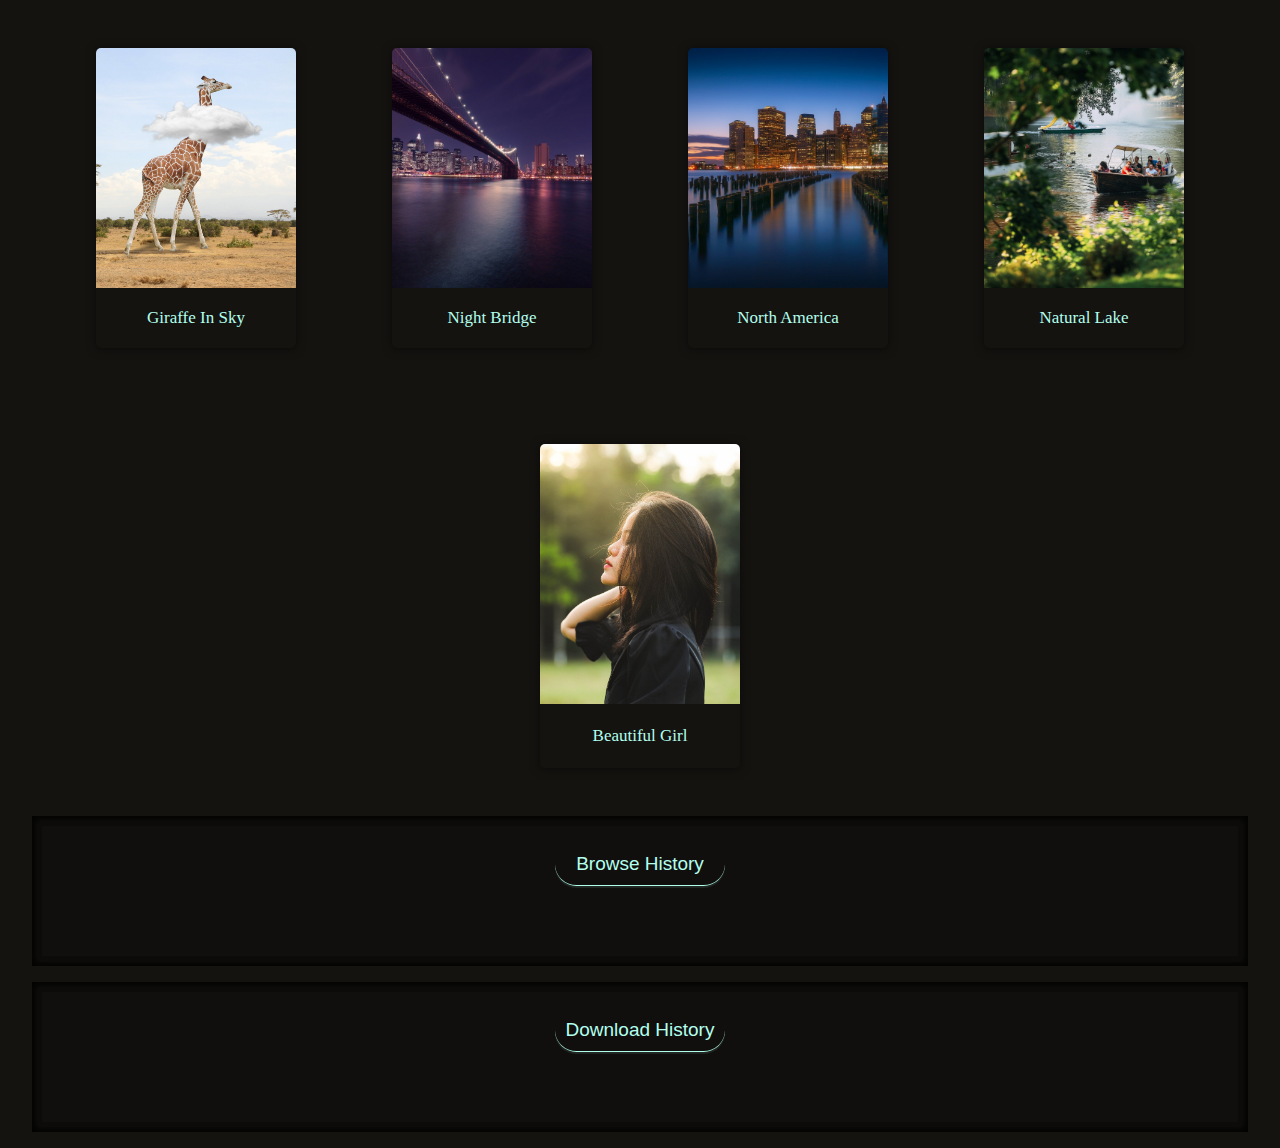
<file: Project1/index.html>
<!DOCTYPE html>
<html lang="en">
  <head>
    <meta charset="UTF-8" />
    <meta name="viewport" content="width=device-width, initial-scale=1.0" />
    <link rel="stylesheet" href="style.css" />
    <title>Project XOX</title>
  </head>

  <body>
    <div class="wrapper">
      <div class="images-wrapper"></div>
      <!-- The Modal -->
      <div class="image-modal" class="modal">
        <!-- Modal content -->
        <div class="modal-content">
          <img class="zoomed-image" src="1.jpg" alt="" />
          <a class="download-btn" download>Download</a>
        </div>
      </div>
      <!-- Browse History-->
      <div class="browse-history">
        <div class="browse-title">
          <a>Browse History</a>
        </div>

        <div class="browse-wrapper"></div>
      </div>
      <!-- Download History-->
      <div class="download-history">
        <div class="download-title">
          <a>Download History</a>
        </div>

        <div class="download-wrapper"></div>
      </div>
    </div>
    <script src="app.js"></script>
  </body>
</html>
</file>
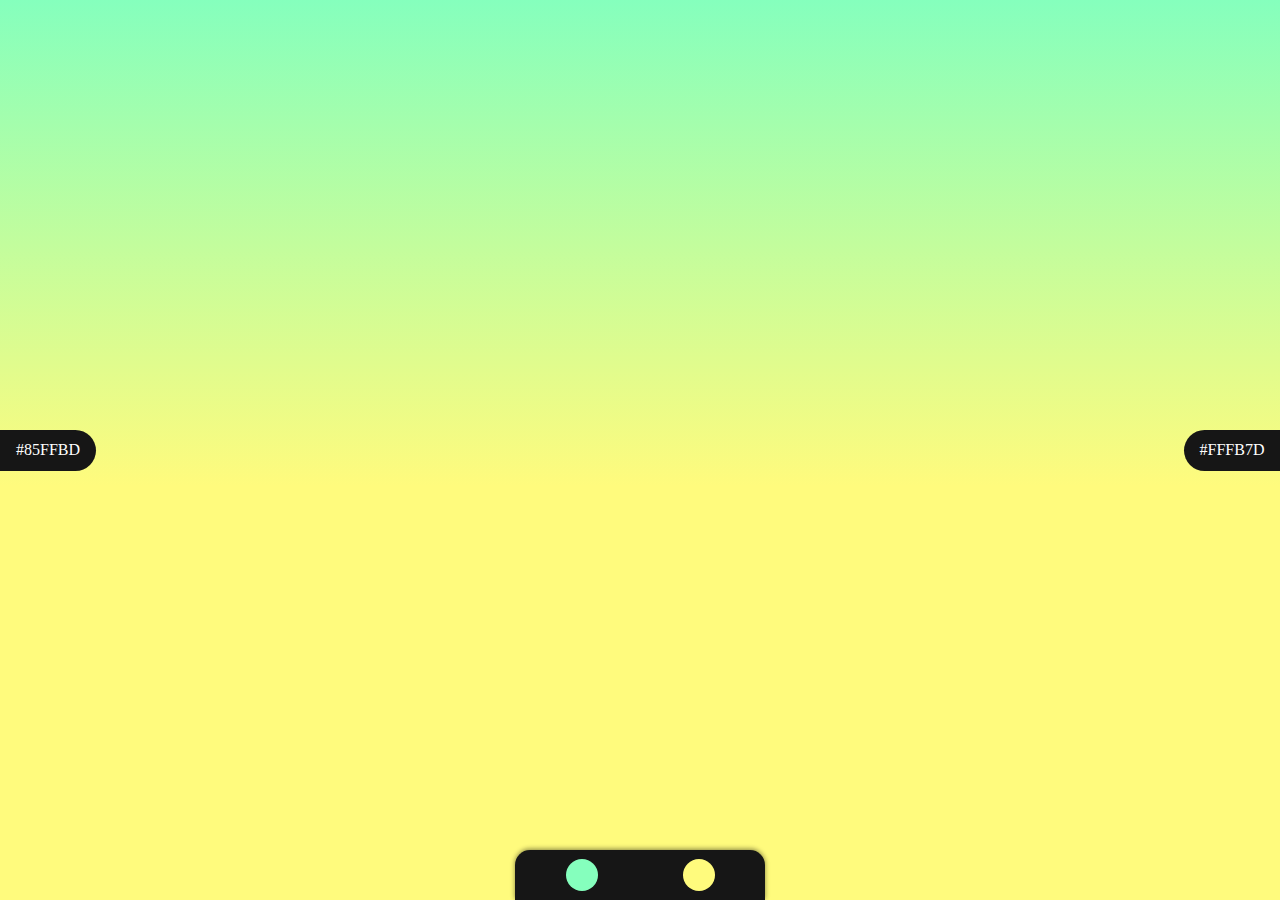
<file: Project2/index.html>
<!DOCTYPE html>
<html lang="en">
<head>
    <meta charset="UTF-8">
    <meta name="viewport" content="width=device-width, initial-scale=1.0">
    <link rel="stylesheet" href="style.css">
    <title>Document</title>
</head>
<body>
    <div class="wrapper">
        <div class="color_names">
            <a class="color_name1">#85FFBD</a>
            <a class="color_name2">#FFFB7D</a>
        </div>
        <div class="color-picker-div">
            <input type="color" id="1st_color" class="color" value="#85FFBD"> 
            <input type="color" id="2nd_color" class="color" value="#FFFB7D">
        </div>
    </div>
    <script src="app.js"></script>
</body>
</html>
</file>
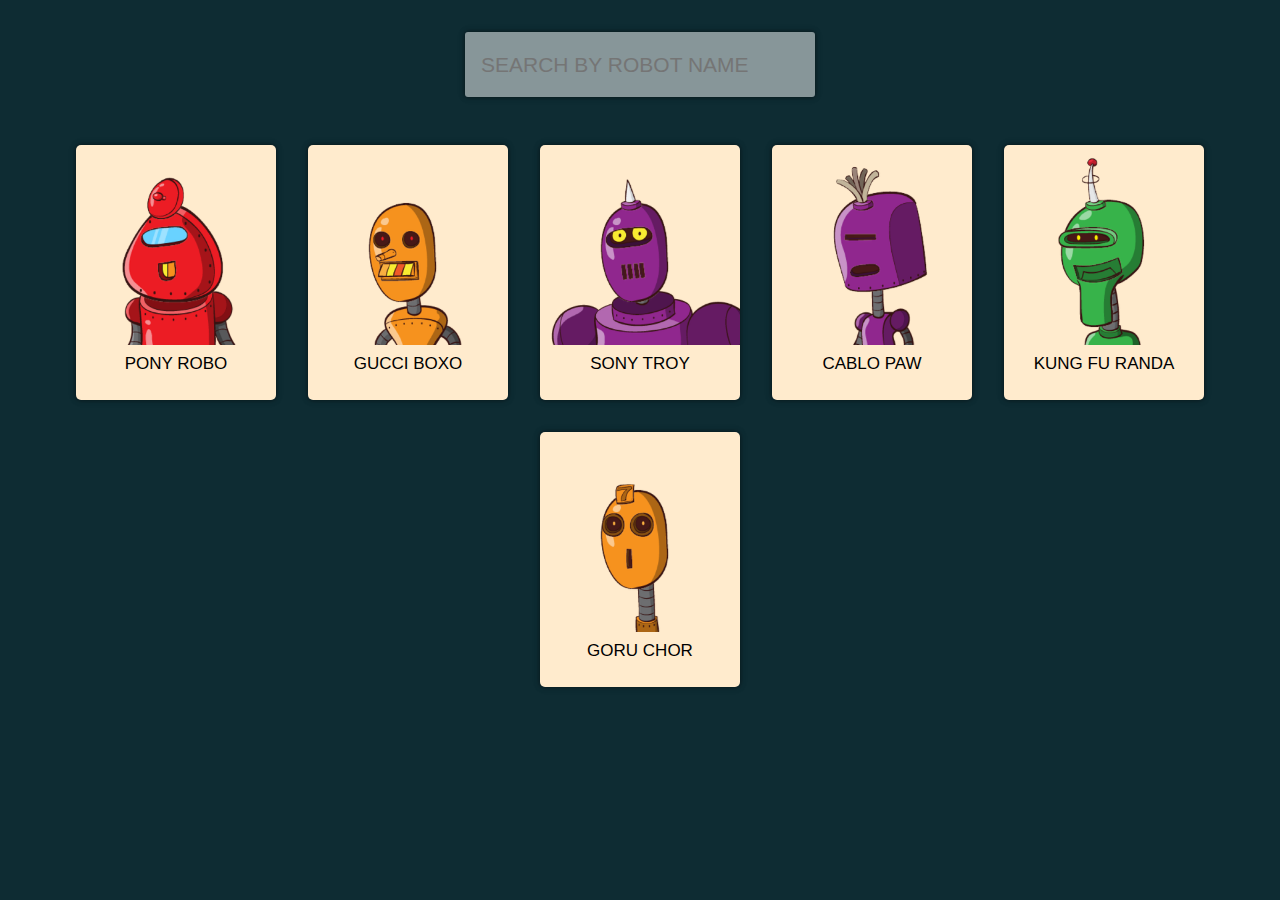
<file: Project3/index.html>
<!DOCTYPE html>
<html lang="en">
<head>
    <meta charset="UTF-8">
    <meta name="viewport" content="width=device-width, initial-scale=1.0">
    <link rel="stylesheet" href="style.css">
    <title>Document</title>
</head>
<body>
    <div class="wrap">
        <div class="search-bar">
            <input type="text" class="search" placeholder="Search By Robot Name">
        </div>
    </div>
    <div class="card-wrapper">
        <div class="card" id="1">
            <div class="image">
                <img src="./images/1.png">
            </div>
            <div class="name">
                Pony Robo
            </div>
        </div>
        <div class="card" id="1">
            <div class="image">
                <img src="./images/2.png">
            </div>
            <div class="name">
                Gucci Boxo
            </div>
        </div>
        <div class="card" id="1">
            <div class="image">
                <img src="./images/3.png">
            </div>
            <div class="name">
                Sony Troy
            </div>
        </div>
        <div class="card" id="1">
            <div class="image">
                <img src="./images/4.png">
            </div>
            <div class="name">
                Cablo Paw
            </div>
        </div>
        <div class="card" id="1">
            <div class="image">
                <img src="./images/5.png">
            </div>
            <div class="name">
                Kung Fu Randa
            </div>
        </div>
        <div class="card" id="1">
            <div class="image">
                <img src="./images/6.png">
            </div>
            <div class="name">
                Goru Chor
            </div>
        </div>
    </div>
    <script src="app.js"></script>
</body>
</html>
</file>
<file: Project1/style.css>
* {
  margin: 0;
  padding: 0;
}
.wrapper {
  width: 100%;
  min-height: 100vh;
  position: relative;
  overflow: hidden;
  background-color: #141310;
}
.images-wrapper {
  width: 100%;
  position: relative;
  overflow: hidden;
  display: flex;
  flex-wrap: wrap;
  justify-content: center;
}
.image {
  cursor: pointer;
  width: 200px;
  min-height: 300px;
  background-color: #141310;
  box-shadow: 0px 1px 10px rgba(0, 0, 0, 0.5);
  box-sizing: border-box;
  border-radius: 5px;
  position: relative;
  overflow: hidden;
  margin: 3rem;
  transition: 0.2s;
}
.image:hover {
  transform: scale(1.15);
  border-radius: 9px;
}
.image-body {
  width: 100%;
  height: 80%;
  position: relative;
  overflow: hidden;
}
.image .image-body img {
  width: 100%;
  height: 100%;
  object-fit: cover;
}
.image-footer {
  height: 20%;
  box-sizing: border-box;
  position: relative;
  overflow: hidden;
  display: flex;
  align-items: center;
  justify-content: center;
  text-align: center;
}
.image-footer a {
  color: #b3ffed;
  font-size: 17px;
  font-weight: lighter;
}

/* The Modal (background) */
.image-modal {
  position: fixed; /* Stay in place */
  z-index: 1; /* Sit on top */
  left: 0;
  top: 0;
  width: 100%; /* Full width */
  height: 100%; /* Full height */
  overflow: auto; /* Enable scroll if needed */
  background-color: rgb(0, 0, 0); /* Fallback color */
  background-color: rgba(0, 0, 0, 0.8); /* Black w/ opacity */
  transform: scale(0);
  transition: 0.2s;
}

/* Modal Content/Box */
.modal-content {
  margin: auto;
  height: 100%;
  width: 50%; /* Could be more or less, depending on screen size */
  display: flex;
  flex-wrap: wrap;
  justify-content: center;
  align-items: center;
}
.zoomed-image {
  width: 100%;
  max-width: 100%;
  max-height: 500px;
  object-fit: cover;
}
.download-btn {
  display: flex;
  align-items: center;
  justify-content: center;
  text-decoration: none;
  padding: 5px;
  width: 150px;
  height: 35px;
  border-radius: 45px;
  background-color: #176b58;
  color: white;
  font-weight: 100;
  font-family: -apple-system, BlinkMacSystemFont, "Segoe UI", Roboto, Oxygen,
    Ubuntu, Cantarell, "Open Sans", "Helvetica Neue", sans-serif;
  border: none;
  outline: none;
  font-size: 21px;
  cursor: pointer;
  transition: 0.2s;
}
.download-btn:hover {
  background-color: #0e4135;
}
.browse-history {
  width: 95%;
  margin: auto;
  display: flex;
  align-items: center;
  justify-content: center;
  flex-wrap: wrap;
  min-height: 150px;
  box-shadow: inset 0px 0px 10px rgba(0, 0, 0, 0.474),
    inset 0px 0px 10px rgba(0, 0, 0, 0.474),
    inset 0px 0px 10px rgba(0, 0, 0, 0.474),
    inset 0px 0px 10px rgba(0, 0, 0, 0.474);
  background-color: rgba(0, 0, 0, 0.172);
  margin-bottom: 1rem;
}
.browse-title {
  width: 100%;
  text-align: center;
  box-sizing: border-box;
  padding: 1rem;
  text-align: center;
  display: flex;
  align-items: center;
  justify-content: center;
}
.browse-title a {
  color: #b3ffed;
  font-size: 19px;
  font-weight: 100;
  font-family: -apple-system, BlinkMacSystemFont, "Segoe UI", Roboto, Oxygen,
    Ubuntu, Cantarell, "Open Sans", "Helvetica Neue", sans-serif;
  text-align: center;
  padding: 10px;
  width: 150px;
  display: block;
  border-radius: 35px;
  border-bottom: 1px solid #b3ffed;
  box-shadow: 0px 2px 1px #b3ffed1c;
}
.browse-wrapper {
  width: 100%;
  display: flex;
  align-items: center;
  justify-content: center;
  flex-wrap: wrap;
  position: relative;
  box-sizing: border-box;
  padding: 1rem;
}
.browse {
  width: 65px;
  height: 65px;
  border-radius: 5px;
  position: relative;
  overflow: hidden;
  box-shadow: 0px 0px 3px rgba(0, 0, 0, 0.316), 0px 0px 3px rgba(0, 0, 0, 0.316),
    0px 0px 3px rgba(0, 0, 0, 0.316);
  box-sizing: border-box;
  margin: 1rem;
}
.browse-body {
  width: 100%;
  height: 100%;
}
.browse-img {
  width: 100%;
  height: 100%;
  object-fit: cover;
}

.download-history {
  width: 95%;
  margin: auto;
  display: flex;
  align-items: center;
  justify-content: center;
  flex-wrap: wrap;
  min-height: 150px;
  box-shadow: inset 0px 0px 10px rgba(0, 0, 0, 0.474),
    inset 0px 0px 10px rgba(0, 0, 0, 0.474),
    inset 0px 0px 10px rgba(0, 0, 0, 0.474),
    inset 0px 0px 10px rgba(0, 0, 0, 0.474);
  background-color: rgba(0, 0, 0, 0.172);
  margin-bottom: 1rem;
}
.download-title {
  width: 100%;
  text-align: center;
  box-sizing: border-box;
  padding: 1rem;
  text-align: center;
  display: flex;
  align-items: center;
  justify-content: center;
}
.download-title a {
  color: #b3ffed;
  font-size: 19px;
  font-weight: 100;
  font-family: -apple-system, BlinkMacSystemFont, "Segoe UI", Roboto, Oxygen,
    Ubuntu, Cantarell, "Open Sans", "Helvetica Neue", sans-serif;
  text-align: center;
  padding: 10px;
  width: 150px;
  display: block;
  border-radius: 35px;
  border-bottom: 1px solid #b3ffed;
  box-shadow: 0px 2px 1px #b3ffed1c;
}
.download-wrapper {
  width: 100%;
  display: flex;
  align-items: center;
  justify-content: center;
  flex-wrap: wrap;
  position: relative;
  box-sizing: border-box;
  padding: 1rem;
}
.download {
  width: 65px;
  height: 65px;
  border-radius: 5px;
  position: relative;
  overflow: hidden;
  box-shadow: 0px 0px 3px rgba(0, 0, 0, 0.316), 0px 0px 3px rgba(0, 0, 0, 0.316),
    0px 0px 3px rgba(0, 0, 0, 0.316);
  box-sizing: border-box;
  margin: 1rem;
}
.download-body {
  width: 100%;
  height: 100%;
}
.download-img {
  width: 100%;
  height: 100%;
  object-fit: cover;
}
</file>
<file: Project2/style.css>
*{
    margin: 0;
    padding:0;
}
.wrapper{
    width: 100%;
    height: 100vh;
    display: flex;
    background-color: #85FFBD;
    background-image: linear-gradient(#85FFBD 0%, #FFFB7D 54%);

}
.color-picker-div{
    width: 250px;
    height: 50px;
    position: fixed;
    bottom: 0;
    left: 50%;
    border-top-left-radius: 15px;
    border-top-right-radius: 15px;
    background-color: rgb(22, 22, 22);
    box-shadow: 0px -1px 5px rgba(0, 0, 0, 0.481);
    transform: translate(-50%,0);
    box-sizing: border-box;
    padding: 0.5rem;
    display: flex;
    justify-content: space-around;
    align-items: center;
}
input[type="color"] {
	-webkit-appearance: none;
	border: none;
	width: 32px;
	height: 32px;
}
input[type="color"]::-webkit-color-swatch-wrapper {
	padding: 0;
}
input[type="color"]::-webkit-color-swatch {
	border: none;
}

.color{
    width: 25px;
    height: 25px;
    border:none;
    outline:none;
    cursor:pointer;
    text-decoration:none;
    border-radius: 50%;
    position: relative;
    overflow: hidden;
    padding: 0;
}

.color_names{
    width:100%;
    display: flex;
    justify-content: space-between;
    align-items: center;
}
.color_name1, .color_name2{
    width: 80px;
    height: 25px;
    background-color: rgb(22, 22, 22);
    color: white;
    display: block;
    padding: 0.5rem;
    display: flex;
    justify-content: center;
    align-items: center;
}
.color_name2{
    border-top-left-radius: 25px;
    border-bottom-left-radius: 25px;
}
.color_name1{
    border-top-right-radius: 25px;
    border-bottom-right-radius: 25px;
}
</file>
<file: Project3/style.css>
* {
  margin: 0;
  padding: 0;
}
body {
  width: 100%;
  min-height: 100%;
  background-color: rgb(14, 44, 51);
}
.wrap {
  box-sizing: border-box;
  width: 100%;
  min-height: 100px;
  padding: 2rem;
  text-align: center;
  display: flex;
  align-items: center;
  justify-content: center;
}
.search-bar {
  width: 350px;
  height: 65px;
  position: relative;
  overflow: hidden;
  border-radius: 3px;
  box-shadow: 0px 0px 5px rgba(0, 0, 0, 0.5), 0px 0px 10px rgba(0, 0, 0, 0.1);
}
.search {
  outline: none;
  border: none;
  width: 100%;
  height: 100%;
  background: rgba(255, 255, 255, 0.5);
  box-sizing: border-box;
  font-family: Impact, Haettenschweiler, "Arial Narrow Bold", sans-serif;
  text-transform: uppercase;
  font-weight: "100";
  padding: 1rem;
  font-size: 21px;
  font-weight: 100;
}
.card-wrapper {
  width: 100%;
  height: auto;
  display: flex;
  justify-content: center;
  align-items: center;
  flex-wrap: wrap;
}
.card {
  -webkit-user-select: none;
  user-select: none;
  width: 200px;
  height: 255px;
  border-radius: 5px;
  position: relative;
  overflow: hidden;
  box-shadow: 0px 0px 5px rgba(0, 0, 0, 0.5), 0px 0px 10px rgba(0, 0, 0, 0.1);
  box-sizing: border-box;
  margin: 1rem;
  background-color: blanchedalmond;
}
.image {
  width: 100%;
  height: auto;
  box-sizing: border-box;
}
.image img {
  width: 100%;
  -webkit-user-select: none;
  user-select: none;
  height: auto;
  object-fit: cover;
}
.name {
  height: auto;
  text-align: center;
  box-sizing: border-box;
  padding: 0.3rem;
  font-size: 17px;
  font-family: "Gill Sans", "Gill Sans MT", Calibri, "Trebuchet MS", sans-serif;
  text-transform: uppercase;
  font-weight: "100";
}
.zero-opacity {
  opacity: 0 !important;
  transition: width 0.5s ease-out, margin 0.5s ease-out;
  width: 0px;
  margin: 0;
}
</file>
